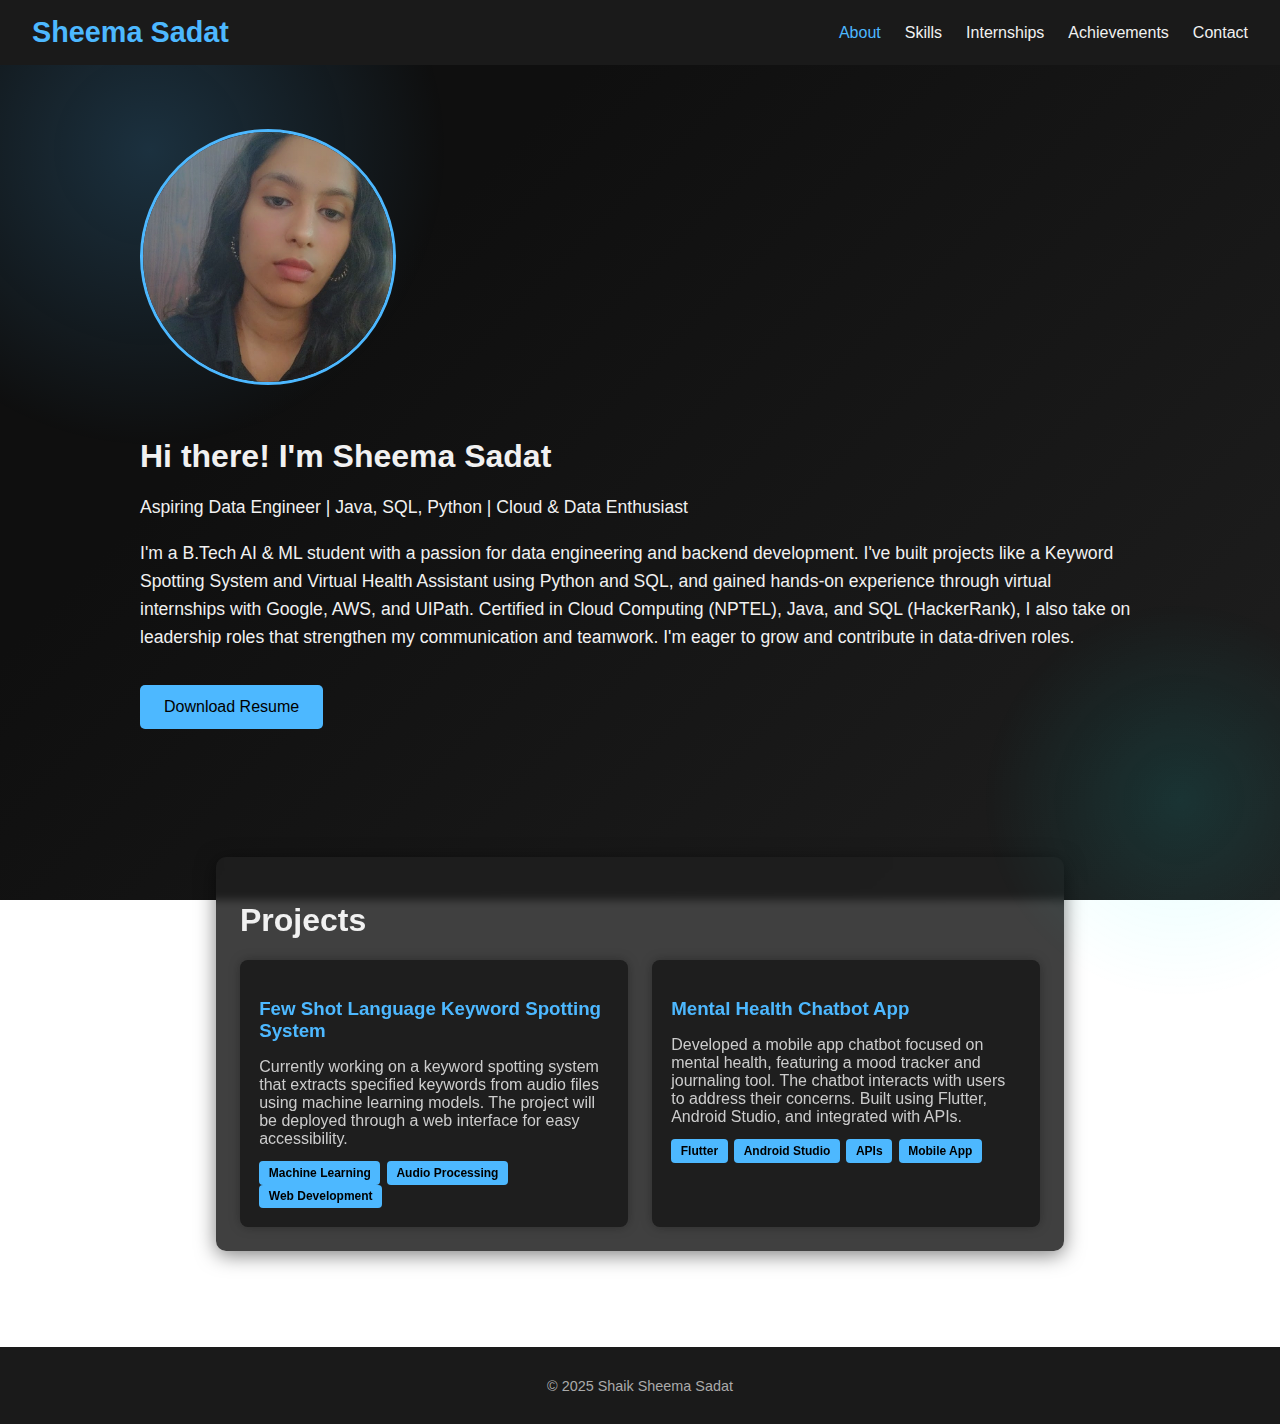
<file: index.html>
<!DOCTYPE html>
<html lang="en">
<head>
  <meta charset="UTF-8" />
  <meta name="viewport" content="width=device-width, initial-scale=1.0"/>
  <title>Shaik Sheema Sadat | Portfolio</title>
  <link rel="stylesheet" href="style.css" />
</head>
<body>
  <header>
    <nav class="navbar">
      <div class="logo">Sheema Sadat</div>
      <ul class="nav-links">
        <li><a href="index.html">About</a></li>
        <li><a href="skills.html">Skills</a></li>
        <li><a href="internships.html">Internships</a></li>
        <li><a href="achievements.html">Achievements</a></li>
        <li><a href="contact.html">Contact</a></li>
      </ul>
    </nav>
  </header>

  <section class="about">
    <div class="about-container">
      <img src="profile.jpg" alt="Sheema Sadat Profile" class="profile-pic" />
      <div class="about-text">
        <h1>Hi there! I'm Sheema Sadat</h1>
        <p>Aspiring Data Engineer | Java, SQL, Python | Cloud & Data Enthusiast </p>
<p>

I'm a B.Tech AI & ML student with a passion for data engineering and backend development. I've built projects like a Keyword Spotting System and Virtual Health Assistant using Python and SQL, and gained hands-on experience through virtual internships with Google, AWS, and UIPath.

Certified in Cloud Computing (NPTEL), Java, and SQL (HackerRank), I also take on leadership roles that strengthen my communication and teamwork. I'm eager to grow and contribute in data-driven roles.</p>
        
        <a href="Shaik_Sheema_Sadat_Resume_ATS.pdf" target="_blank" class="btn">Download Resume</a>
      </div>
    </div>
  </section>

  <section class="projects">
    <div class="card">
      <h1>Projects</h1>
      <div class="project-grid">
        <div class="project-item">
          <h3>Few Shot Language Keyword Spotting System</h3>
<p>Currently working on a keyword spotting system that extracts specified keywords from audio files using machine learning models. The project will be deployed through a web interface for easy accessibility.</p>
<span class="tag">Machine Learning</span><span class="tag">Audio Processing</span><span class="tag">Web Development</span>

        </div>
        <div class="project-item">
          <h3>Mental Health Chatbot App</h3>
<p>Developed a mobile app chatbot focused on mental health, featuring a mood tracker and journaling tool. The chatbot interacts with users to address their concerns. Built using Flutter, Android Studio, and integrated with APIs.</p>
<span class="tag">Flutter</span><span class="tag">Android Studio</span><span class="tag">APIs</span><span class="tag">Mobile App</span>

        </div>
      </div>
    </div>
  </section>

  <footer>
    <p>© 2025 Shaik Sheema Sadat</p>
  </footer>
  <script src="script.js"></script>
</body>
</html>
</file>
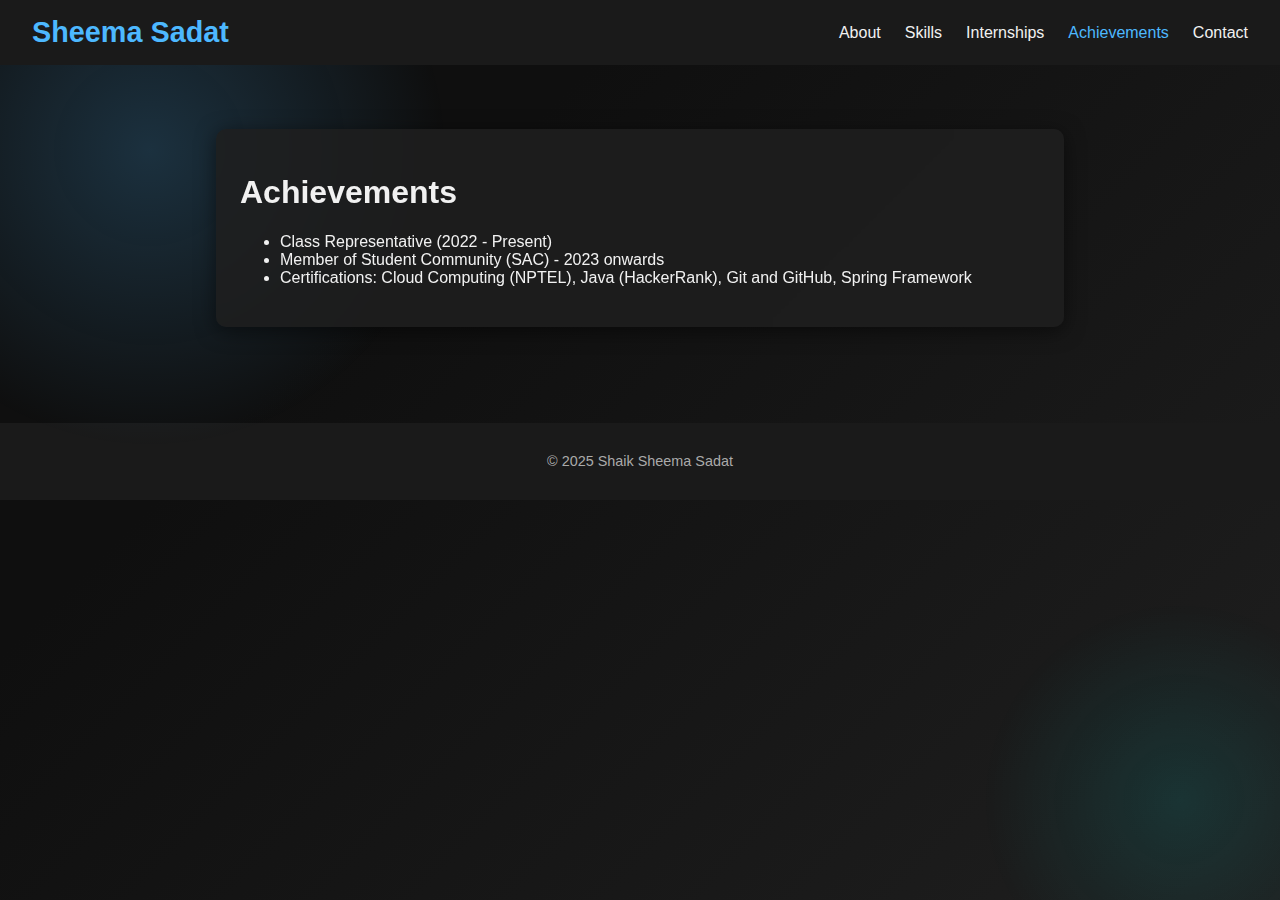
<file: achievements.html>
<!DOCTYPE html>
<html lang="en">
<head><meta charset="UTF-8"><meta name="viewport" content="width=device-width, initial-scale=1.0">
<title>Achievements</title><link rel="stylesheet" href="style.css"></head>
<body>
<header><nav class="navbar">
  <div class="logo">Sheema Sadat</div>
  <ul class="nav-links">
    <li><a href="index.html">About</a></li>
    <li><a href="skills.html">Skills</a></li>
    <li><a href="internships.html">Internships</a></li>
    <li><a href="achievements.html">Achievements</a></li>
    <li><a href="contact.html">Contact</a></li>
  </ul>
</nav></header>
<section class="about"><div class="card"><h1>Achievements</h1><ul>
<li>Class Representative (2022 - Present)</li>
<li>Member of Student Community (SAC) - 2023 onwards</li>
<li>Certifications: Cloud Computing (NPTEL), Java (HackerRank), Git and GitHub, Spring Framework</li></ul></div></section>
<footer><p>© 2025 Shaik Sheema Sadat</p></footer>
<script src="script.js"></script>
</body></html>
</file>
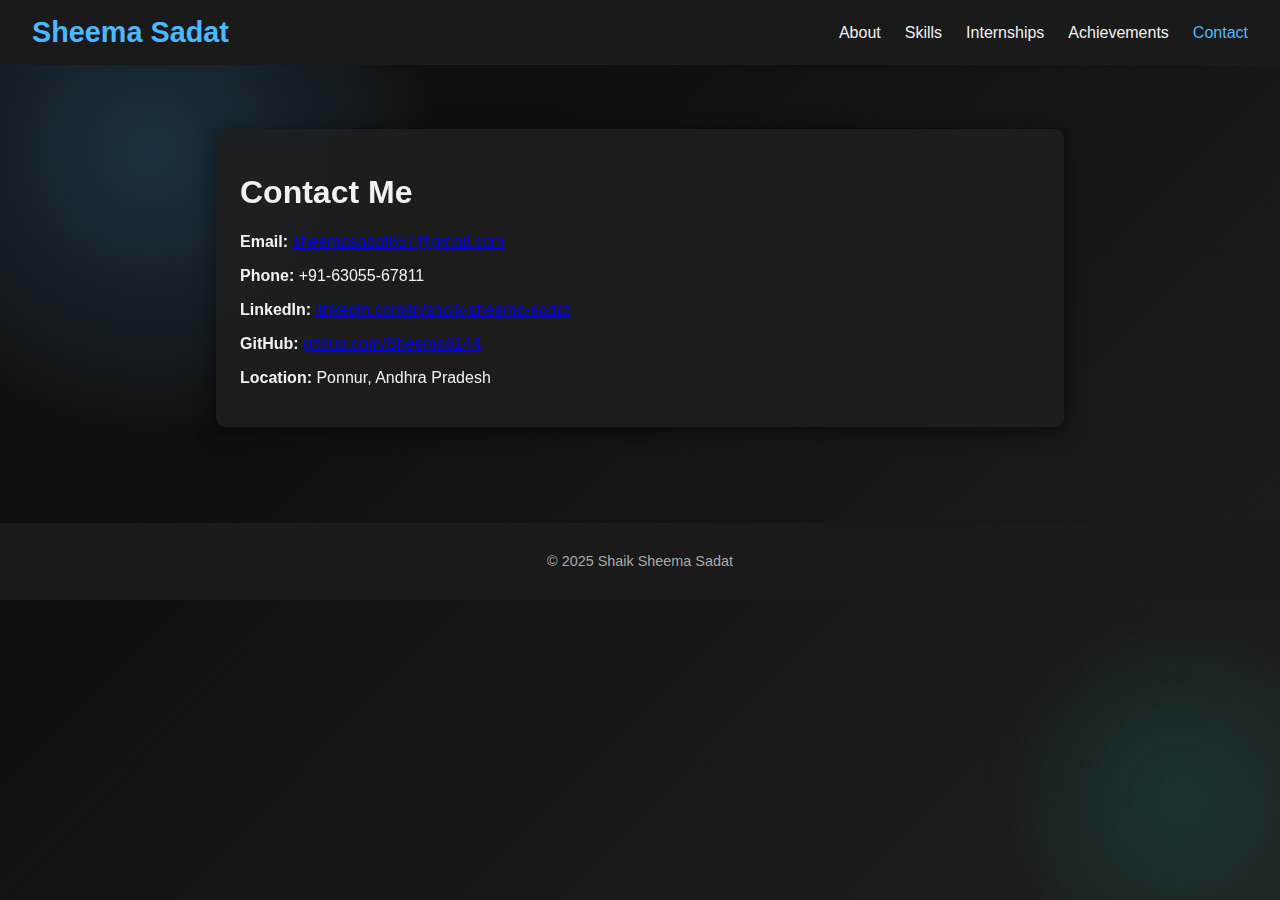
<file: contact.html>
<!DOCTYPE html>
<html lang="en">
<head><meta charset="UTF-8"><meta name="viewport" content="width=device-width, initial-scale=1.0">
<title>Contact</title><link rel="stylesheet" href="style.css"></head>
<body>
<header><nav class="navbar">
  <div class="logo">Sheema Sadat</div>
  <ul class="nav-links">
    <li><a href="index.html">About</a></li>
    <li><a href="skills.html">Skills</a></li>
    <li><a href="internships.html">Internships</a></li>
    <li><a href="achievements.html">Achievements</a></li>
    <li><a href="contact.html">Contact</a></li>
  </ul>
</nav></header>
<section class="about"><div class="card"><h1>Contact Me</h1>
<p><b>Email:</b> <a href="mailto:sheemasadat657@gmail.com">sheemasadat657@gmail.com</a></p>
<p><b>Phone:</b> +91-63055-67811</p>
<p><b>LinkedIn:</b> <a href="https://www.linkedin.com/in/shaik-sheema-sadat-8b32ab26a" target="_blank">linkedin.com/in/shaik-sheema-sadat</a></p>
<p><b>GitHub:</b> <a href="https://github.com/Sheema6144" target="_blank">github.com/Sheema6144</a></p>
<p><b>Location:</b> Ponnur, Andhra Pradesh</p></div></section>
<footer><p>© 2025 Shaik Sheema Sadat</p></footer>
<script src="script.js"></script>
</body></html>
</file>
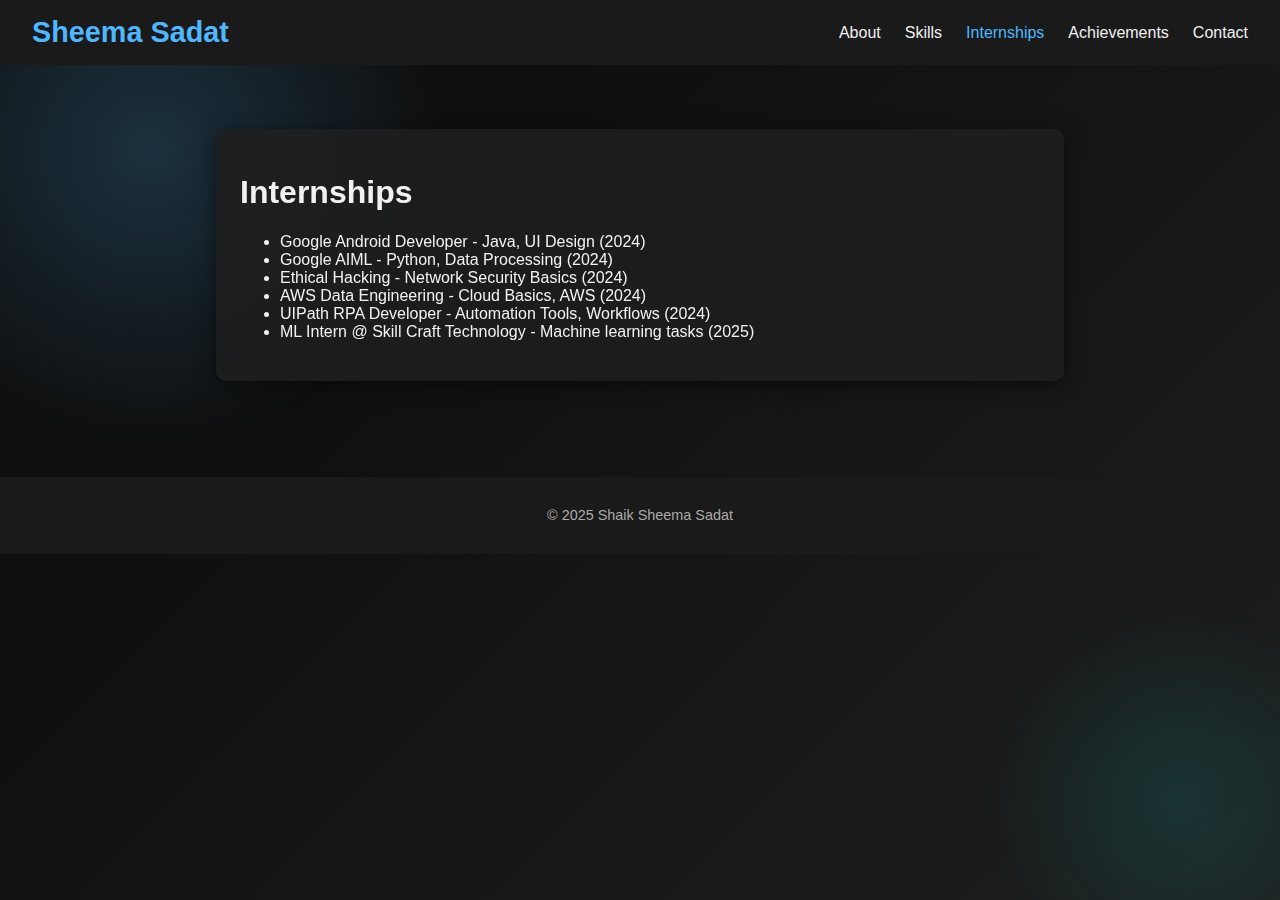
<file: internships.html>
<!DOCTYPE html>
<html lang="en">
<head><meta charset="UTF-8"><meta name="viewport" content="width=device-width, initial-scale=1.0">
<title>Internships</title><link rel="stylesheet" href="style.css"></head>
<body>
<header><nav class="navbar">
  <div class="logo">Sheema Sadat</div>
  <ul class="nav-links">
    <li><a href="index.html">About</a></li>
    <li><a href="skills.html">Skills</a></li>
    <li><a href="internships.html">Internships</a></li>
    <li><a href="achievements.html">Achievements</a></li>
    <li><a href="contact.html">Contact</a></li>
  </ul>
</nav></header>
<section class="about"><div class="card"><h1>Internships</h1><ul>
<li>Google Android Developer - Java, UI Design (2024)</li>
<li>Google AIML - Python, Data Processing (2024)</li>
<li>Ethical Hacking - Network Security Basics (2024)</li>
<li>AWS Data Engineering - Cloud Basics, AWS (2024)</li>
<li>UIPath RPA Developer - Automation Tools, Workflows (2024)</li>
<li> ML Intern @ Skill Craft Technology - Machine learning tasks (2025)</li></ul></div></section>
<footer><p>© 2025 Shaik Sheema Sadat</p></footer>
<script src="script.js"></script>
</body></html>
</file>
<file: style.css>
/* Canvas CSS code will go here */
:root {
  --bg-dark: #0f0f0f;
  --bg-secondary: #1a1a1a;
  --text-light: #f1f1f1;
  --text-muted: #aaaaaa;
  --accent: #4db8ff;
  --font: 'Segoe UI', sans-serif;
}

body {
  margin: 0;
  background: linear-gradient(135deg, #0f0f0f 30%, #1f1f1f 100%);
  color: var(--text-light);
  font-family: var(--font);
  scroll-behavior: smooth;
  transition: background 0.3s, color 0.3s;
  background-attachment: fixed;
  background-repeat: no-repeat;
  background-size: cover;
}



.navbar {
  background: var(--bg-secondary);
  padding: 1rem 2rem;
  display: flex;
  justify-content: space-between;
  align-items: center;
  position: sticky;
  top: 0;
  z-index: 10;
  animation: slideDown 0.5s ease;
}

@keyframes slideDown {
  from { transform: translateY(-100%); }
  to { transform: translateY(0); }
}

.logo {
  font-size: 1.8rem;
  font-weight: bold;
  color: var(--accent);
}

.nav-links {
  display: flex;
  list-style: none;
  gap: 1.5rem;
  margin: 0;
  padding: 0;
}

.nav-links a {
  color: var(--text-light);
  text-decoration: none;
  font-weight: 500;
  transition: color 0.3s;
}

.nav-links a:hover,
.nav-links a.active {
  color: var(--accent);
}

section {
  padding: 4rem 2rem;
  display: flex;
  justify-content: center;
  align-items: center;
  flex-direction: column;
  animation: fadeIn 1s ease;
}

@keyframes fadeIn {
  from { opacity: 0; transform: translateY(20px); }
  to { opacity: 1; transform: translateY(0); }
}

.about-container {
  display: flex;
  flex-wrap: wrap;
  gap: 2rem;
  align-items: center;
  max-width: 1000px;
  text-align: left;
}

.profile-pic {
  width: 250px;
  height: 250px;
  border-radius: 50%;
  object-fit: cover;
  border: 3px solid var(--accent);
}

.about-text h1 {
  font-size: 2rem;
  margin-bottom: 1rem;
}

.about-text p {
  line-height: 1.6;
  font-size: 1.1rem;
}

.btn {
  margin-top: 1rem;
  display: inline-block;
  padding: 0.8rem 1.5rem;
  background: var(--accent);
  color: black;
  border-radius: 5px;
  text-decoration: none;
  transition: background 0.3s;
}

.btn:hover {
  background: #3399cc;
}

.card {
  background: var(--bg-secondary);
  border-radius: 10px;
  padding: 1.5rem;
  width: 90%;
  max-width: 800px;
  box-shadow: 0 4px 20px rgba(0,0,0,0.5);
  margin-bottom: 2rem;
}

footer {
  text-align: center;
  background: var(--bg-secondary);
  padding: 1rem;
  font-size: 0.9rem;
  color: var(--text-muted);
}

.projects .project-grid {
  display: grid;
  grid-template-columns: repeat(auto-fit, minmax(300px, 1fr));
  gap: 1.5rem;
  margin-top: 1rem;
}

.project-item {
  background: #1e1e1e;
  padding: 1.2rem;
  border-radius: 8px;
  box-shadow: 0 0 12px rgba(0, 0, 0, 0.3);
  transition: transform 0.3s ease;
}

.project-item:hover {
  transform: translateY(-5px);
}

.project-item h3 {
  margin-bottom: 0.5rem;
  color: var(--accent);
}

.project-item p {
  color: #ccc;
  margin-bottom: 0.8rem;
}

.tag {
  display: inline-block;
  background-color: var(--accent);
  color: black;
  font-size: 0.75rem;
  padding: 0.3rem 0.6rem;
  margin-right: 0.4rem;
  border-radius: 4px;
  font-weight: bold;
}

/* Responsive Design */
@media (max-width: 768px) {
  .about-container {
    flex-direction: column;
    text-align: center;
  }

  .profile-pic {
    width: 180px;
    height: 180px;
  }

  .nav-links {
    flex-direction: column;
    align-items: flex-start;
  }
}
/* === Add These Modifications to style.css for Animations & Effects === */

/* Fade-in animation for sections */
@keyframes fadeInUp {
  0% {
    opacity: 0;
    transform: translateY(30px);
  }
  100% {
    opacity: 1;
    transform: translateY(0);
  }
}

section {
  animation: fadeInUp 1s ease-in-out;
}

/* Navbar hover underline effect */
.nav-links a {
  position: relative;
}

.nav-links a::after {
  content: "";
  position: absolute;
  width: 0;
  height: 2px;
  left: 0;
  bottom: -4px;
  background-color: var(--accent);
  transition: width 0.3s;
}

.nav-links a:hover::after {
  width: 100%;
}

/* Button hover pop effect */
.btn {
  transform: scale(1);
  transition: transform 0.3s ease, background 0.3s ease;
}

.btn:hover {
  transform: scale(1.05);
  background: #3399cc;
}

/* Project card hover glow */
.project-item {
  transition: transform 0.4s ease, box-shadow 0.4s ease;
}

.project-item:hover {
  transform: translateY(-10px);
  box-shadow: 0 6px 25px rgba(77, 184, 255, 0.4);
}

/* Smooth text transitions */
.about-text h1,
.about-text p,
.card h1,
.card ul,
.project-item {
  transition: all 0.4s ease-in-out;
}
/* Decorative gradient glows */
body::before {
  content: "";
  position: fixed;
  width: 600px;
  height: 600px;
  top: -150px;
  left: -150px;
  background: radial-gradient(circle, rgba(77,184,255,0.2) 0%, transparent 70%);
  z-index: 0;
  pointer-events: none;
  animation: pulse 10s infinite;
}

body::after {
  content: "";
  position: fixed;
  width: 400px;
  height: 400px;
  bottom: -100px;
  right: -100px;
  background: radial-gradient(circle, rgba(0,255,255,0.1) 0%, transparent 70%);
  z-index: 0;
  pointer-events: none;
  animation: pulse 15s infinite;
}

@keyframes pulse {
  0%, 100% { transform: scale(1); opacity: 1; }
  50% { transform: scale(1.1); opacity: 0.6; }
}

/* Card glass effect */
.card {
  background: rgba(30, 30, 30, 0.85);
  backdrop-filter: blur(4px);
  border-radius: 10px;
  padding: 1.5rem;
  width: 90%;
  max-width: 800px;
  box-shadow: 0 4px 20px rgba(0,0,0,0.5);
  margin-bottom: 2rem;
  transition: box-shadow 0.4s ease, transform 0.4s ease;
}

.card:hover {
  box-shadow: 0 6px 25px rgba(77, 184, 255, 0.3);
  transform: translateY(-5px);
}
</file>
